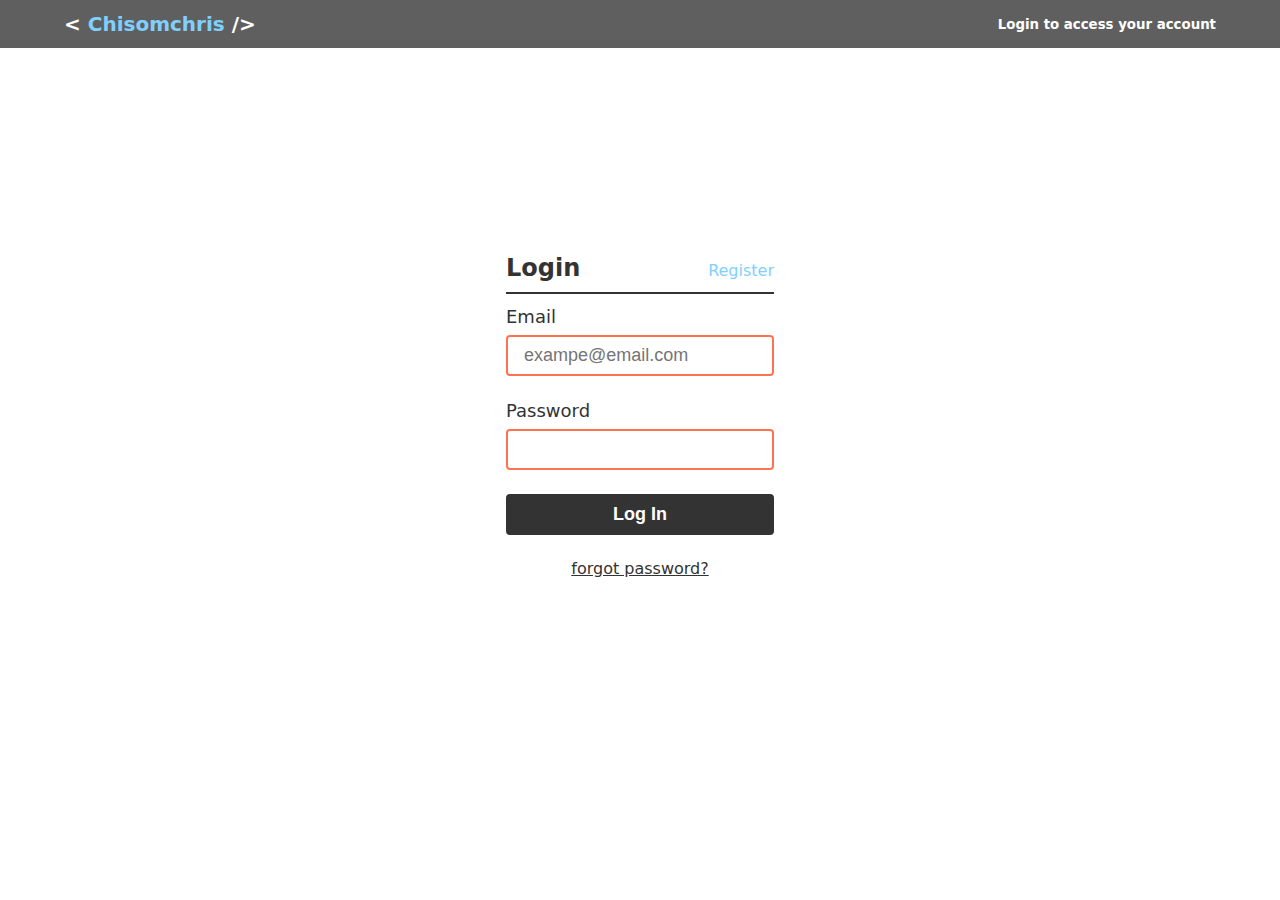
<file: task-b/index.html>
<!DOCTYPE html>
<html lang="en">

<head>
  <meta charset="UTF-8">
  <meta http-equiv="X-UA-Compatible" content="IE=edge">
  <meta name="viewport" content="width=device-width, initial-scale=1.0">
  <title>Login page | Chisomchris</title>
  <link rel="stylesheet" href="./css/login.css">
</head>

<body>
  <header>
    <div class="wrapper">
      <a href="#">&lt&nbsp;<span>Chisomchris</span>&nbsp;/&gt;</a>

      <small>Login to access your account</small>
    </div>
  </header>
  <main>
    <div class="form">
      <div class="login-register">
        <h2>Login</h2>
        <a href="./registration.html">Register</a>
      </div>
      <form action="./success.html" method="get">
        <div class="input-group">
          <label for="email">
            Email
          </label>
          <input type="email" id="email" name="email" required minlength="4" maxlength="35"
            title="Enter a valid email address e.g example@email.com" placeholder="exampe@email.com">
        </div>
        <div class="input-group">
          <label for="password">
            Password
          </label>
          <input type="password" name="password" id="password" required minlength="8" maxlength="25"
            pattern="^(?=.*[A-Za-z])(?=.*\d)[A-Za-z\d]{8,}$">
        </div>
        <div id="submit" class="input-group">
          <input type="submit" value="Log In" role="button">
        </div>
      </form>
      <div class="forgot-password">
        <p><a href="#">forgot password?</a></p>
      </div>
    </div>
  </main>

  <!--
  This script places a badge on your repl's full-browser view back to your repl's cover
  page. Try various colors for the theme: dark, light, red, orange, yellow, lime, green,
  teal, blue, blurple, magenta, pink!
  -->
  <script src="https://replit.com/public/js/replit-badge.js" theme="blue" defer></script>
</body>

</html>
</file>
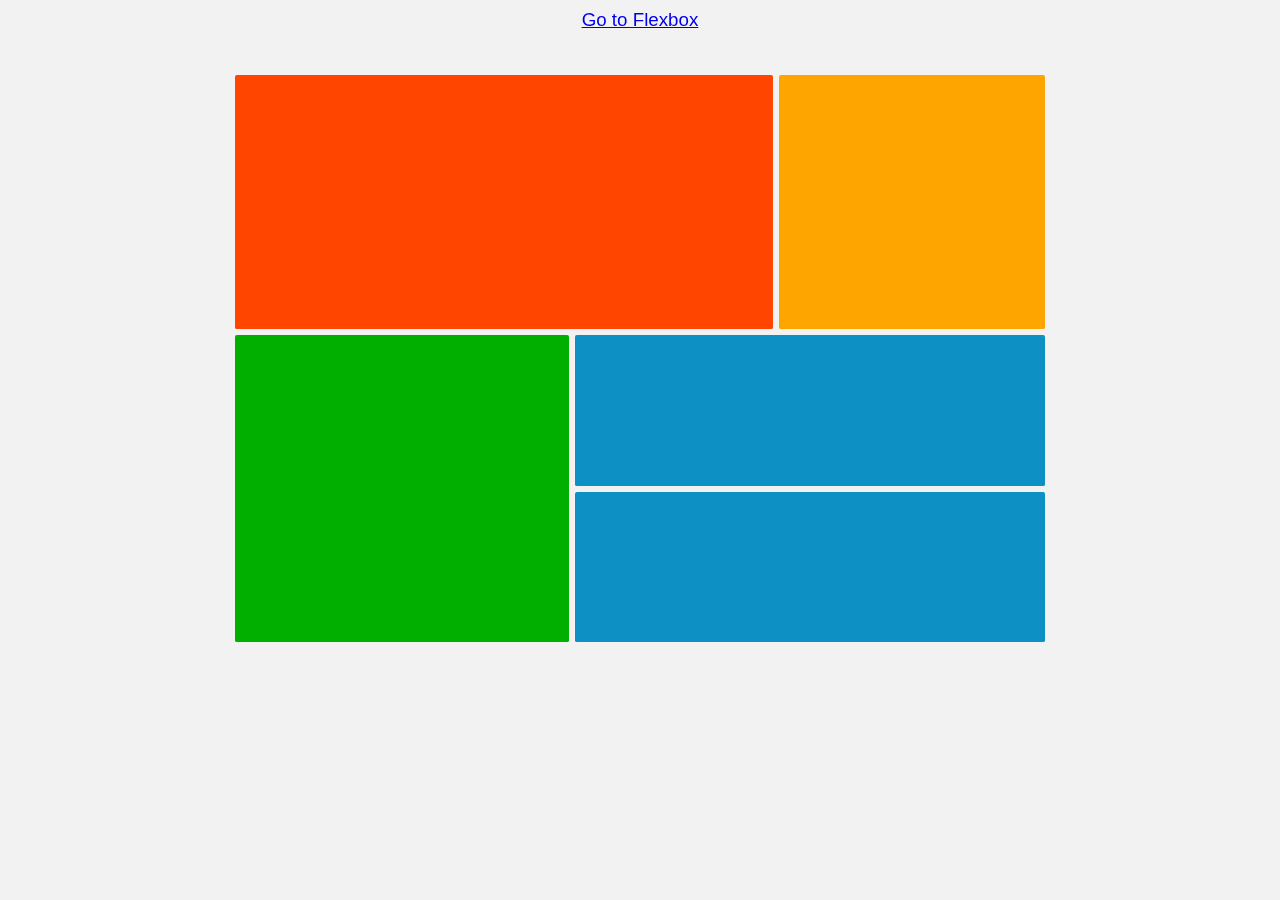
<file: grid.html>
<!DOCTYPE html>
<html lang="en">
<head>
    <meta charset="UTF-8">
    <meta http-equiv="X-UA-Compatible" content="IE=edge">
    <meta name="viewport" content="width=device-width, initial-scale=1.0">
    <title>Grid</title>
    <link rel="stylesheet" href="./index.css">
</head>
<body>
  <header>
    <button>
      <a target="_blank" href="./index.html">Go to Flexbox</a>
    </button>
  </header>
    <main>
        <section class="gridbox">
            <div></div>
            <div></div>
            <div></div>
            <div></div>
            <div></div>
        </section>
    </main>
</body>
</html>
</file>
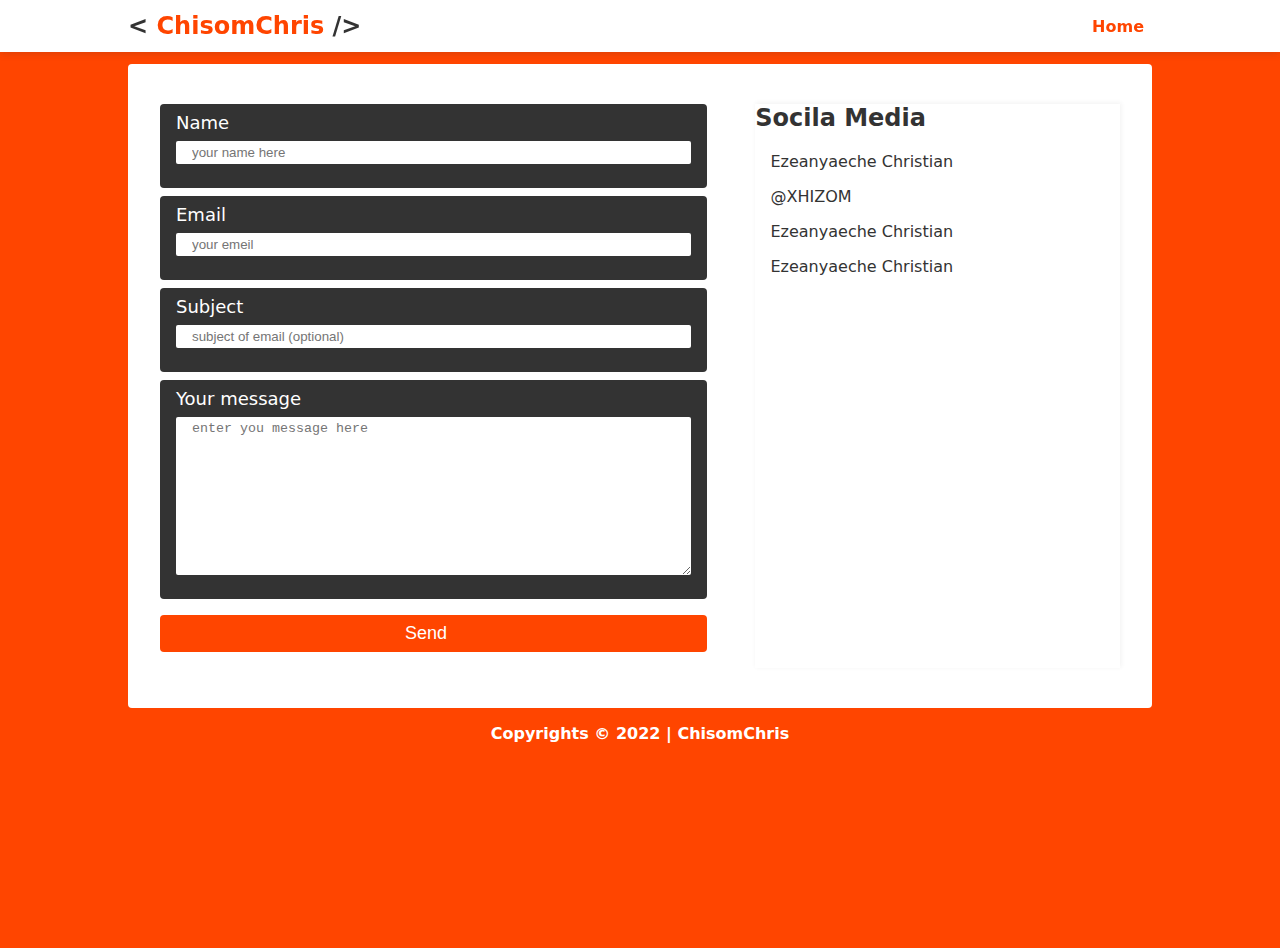
<file: task-a/contact-me.html>
<!DOCTYPE html>
<html lang="en">

<head>
    <meta charset="UTF-8" />
    <meta http-equiv="X-UA-Compatible" content="IE=edge" />
    <meta name="viewport" content="width=device-width, initial-scale=1.0" />
    <title>Christian | Contact Me</title>
    <link rel="stylesheet" href="https://cdnjs.cloudflare.com/ajax/libs/font-awesome/6.2.0/css/all.min.css"
        integrity="sha512-xh6O/CkQoPOWDdYTDqeRdPCVd1SpvCA9XXcUnZS2FmJNp1coAFzvtCN9BmamE+4aHK8yyUHUSCcJHgXloTyT2A=="
        crossorigin="anonymous" referrerpolicy="no-referrer" />
    <link rel="stylesheet" href="style.css" />
</head>

<body>
    <header>
        <nav class="wrapper">
            <a href="#" class="logo">&lt;&nbsp;<span>ChisomChris</span>&nbsp;/&gt;</a>
            <ul>
                <li>
                    <a href="./index.html"><i class="fas fa-arrow-left"></i>&nbsp;&nbsp;Home</a>
                </li>
            </ul>
        </nav>
    </header>

    <main>
        <div class="wrapper">
            <section class="contact" id="contact">
                <form action="./index.html">
                    <div class="input-group">
                        <label for="name">Name</label>
                        <input type="text" name="name" id="name" required placeholder="your name here" minlength="4">
                    </div>
                    <div class="input-group">
                        <label for="email">Email</label>
                        <input type="email" name="email" id="email" required placeholder="your emeil" minlength="6">
                    </div>
                    <div class="input-group">
                        <label for="subject">Subject</label>
                        <input type="text" name="subject" id="subject" placeholder="subject of email (optional)">
                    </div>
                    <div class="input-group">
                        <label for="message">Your message</label>
                        <textarea name="message" id="message" cols="30" rows="10" required placeholder="enter you message here"></textarea>
                    </div>
                    <div class="submit">
                        <button type="submit">Send&nbsp;&nbsp;&nbsp;<i class="fas fa-paper-plane"></i></button>
                    </div>
                </form>

<section class="socials">
<h2>Socila Media</h2>
<ul>
<li><a href="https://www.facebook.com/ezeanyaeche.christian"><i class="fab fa-facebook" target="_blank"></i>&nbsp;&nbsp;&nbsp;Ezeanyaeche&nbsp;Christian</a></li>
<li><a href="https://twitter.com/XHIZOM" target="_blank"><i class="fab fa-twitter"></i>&nbsp;&nbsp;&nbsp;@XHIZOM</a></li>
<li><a href="https://www.linkedin.com/in/ezeanyaeche-christian-548aa0219" target="_blank"><i class="fab fa-linkedin"></i>&nbsp;&nbsp;&nbsp;Ezeanyaeche&nbsp;Christian</a></li>
<li><a href="https://www.instagram.com/ezeanyaechechristian/" target="_blank"><i class="fab fa-instagram"></i>&nbsp;&nbsp;&nbsp;Ezeanyaeche&nbsp;Christian</a></li>
</ul>
                </section>
            </section>
        </div>
    </main>

    <footer>
        <div class="wrapper">
            <div class="copyrights">
                <p>Copyrights &copy; 2022 | ChisomChris</p>
            </div>
        </div>
    </footer>
</body>

</html>

</html>
</file>
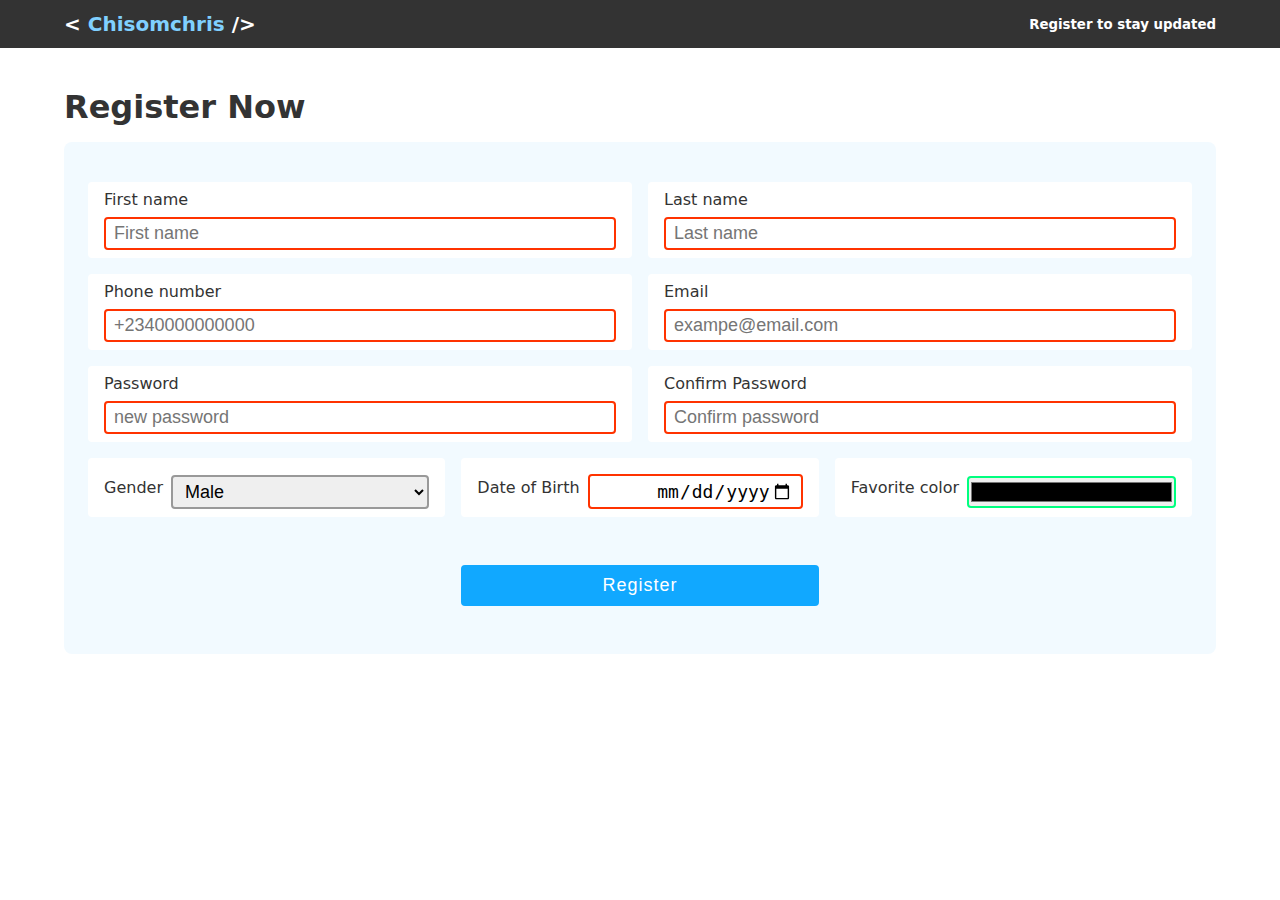
<file: task-b/registration.html>
<!DOCTYPE html>
<html lang="en">
<head>
    <meta charset="UTF-8">
    <meta http-equiv="X-UA-Compatible" content="IE=edge">
    <meta name="viewport" content="width=device-width, initial-scale=1.0">
    <title>Registration page | Chisomchris</title>
    <link rel="stylesheet" href="./css/register.css">
</head>
<body>
  <header>
        <div class="wrapper">
            <a href="#">&lt; <span>Chisomchris</span> /&gt;</a>
            <small>Register to stay updated</small>
        </div>
    </header>
    <main>
        <div class="wrapper">
            <h1>Register Now</h1>
            <form action="./success.html" method="get">
                <div class="input-group">
                    <label for="firstname">First name</label>
                    <input type="text" placeholder="First name" required name="firstname" id="firstname">
                </div>
        
                <div class="input-group">
                    <label for="lastname">Last name</label>
                    <input type="text" placeholder="Last name" required name="lastname" id="lastname">
                </div>
        
                <div class="input-group">
                    <label for="phone">Phone number</label>
                    <input type="tel" name="phone" id="phone" placeholder="+2340000000000" required pattern="\+(9[976]\d|8[987530]\d|6[987]\d|5[90]\d|42\d|3[875]\d|2[98654321]\d|9[8543210]|8[6421]|6[6543210]|5[87654321]|4[987654310]|3[9643210]|2[70]|7|1)\d{1,14}$">
                </div>
        
                <div class="input-group">
                    <label for="email">
                        Email
                    </label>
                    <input type="email" id="email" name="email" required minlength="4" maxlength="35" title="Enter a valid email address e.g example@email.com" placeholder="exampe@email.com">
                </div>
        
                <div class="input-group">
                    <label for="password">
                        Password
                    </label>
                    <input type="password" id="password" name="password" required minlength="4" maxlength="35" placeholder="new password" pattern="^(?=.*[A-Za-z])(?=.*\d)[A-Za-z\d]{8,}$">
                </div>
                <div class="input-group">
                    <label for="cpassword">
                        Confirm Password
                    </label>
                    <input type="cpassword" id="cpassword" name="cpassword" required minlength="4" maxlength="35" placeholder="Confirm password" pattern="^(?=.*[A-Za-z])(?=.*\d)[A-Za-z\d]{8,}$">
                </div>
        
                <div class="input-group">
                    <label for="gender">Gender </label>
                    <select name="gender" id="gender">
                        <option value="male">Male</option>
                        <option value="female">Female</option>
                    </select>
                </div>
        
                <div class="input-group">
                    <label for="dob">Date&nbsp;of&nbsp;Birth</label>
                    <input type="date" name="dob" id="dob" min="01/01/2022" required>
                </div>
        
                <div class="input-group">
                    <label for="color">Favorite&nbsp;color</label>
                    <input type="color" name="color" id="color" required>
                </div>
        
                <div  id="submit">
                    <button type="submit">Register</button>
                </div>
            </form>
        </div>
    </main>
     <!--
  This script places a badge on your repl's full-browser view back to your repl's cover
  page. Try various colors for the theme: dark, light, red, orange, yellow, lime, green,
  teal, blue, blurple, magenta, pink!
  -->
  <script src="https://replit.com/public/js/replit-badge.js" theme="blue" defer></script> 
</body>

</html>
</file>
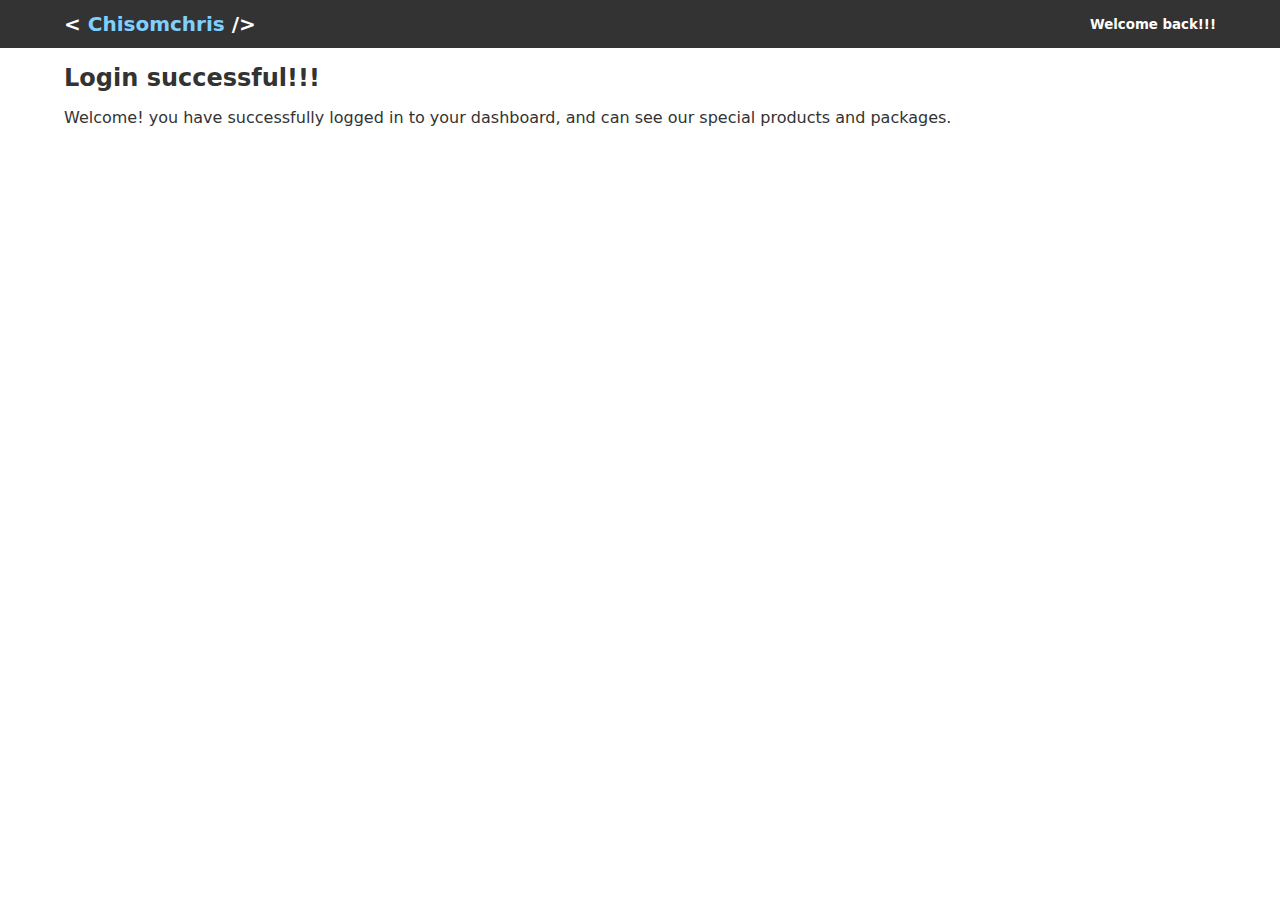
<file: task-b/success.html>
<!DOCTYPE html>
<html lang="en">

<head>
  <meta charset="UTF-8">
  <meta http-equiv="X-UA-Compatible" content="IE=edge">
  <meta name="viewport" content="width=device-width, initial-scale=1.0">
  <title>Home page | Chisomchris</title>
  <link rel="stylesheet" href="./css/home.css">
</head>

<body>
  <header>
    <div class="wrapper">
      <a href="#">&lt; <span>Chisomchris</span> /&gt;</a>

      <small>Welcome back!!!</small>
    </div>
  </header>
  <main>
    <div class="wrapper">
      <h2>Login successful!!!</h2>
      <p>Welcome! you have successfully logged in to your dashboard, and can see our special products and packages.</p>
    </div>
  </main>
  <!--
  This script places a badge on your repl's full-browser view back to your repl's cover
  page. Try various colors for the theme: dark, light, red, orange, yellow, lime, green,
  teal, blue, blurple, magenta, pink!
  -->
  <script src="https://replit.com/public/js/replit-badge.js" theme="blue" defer></script>
</body>

</html>
</file>
<file: task-b/css/login.css>
:root{
    font-size: 16px;
    font-family: system-ui, -apple-system, BlinkMacSystemFont, 'Segoe UI', Roboto, Oxygen, Ubuntu, Cantarell, 'Open Sans', 'Helvetica Neue', sans-serif;
    color: #333;
}
*{
    margin: 0;
    box-sizing: border-box;
}
a{
    color: inherit;
}
.wrapper{
    margin-left: auto;
    margin-right: auto;
    width: 90%;
    max-width: 1200px;
}
header a{
    text-decoration: none;
    font-weight: 600;
    color: #fff;
    font-size: 1.25rem;
}
header span{
    color: #80d0ff;
}
header .wrapper{
    padding: .75rem 0;
    display: flex;
    align-items: center;
    justify-content: space-between;
}
header small{
    font-weight: 600;
}
body{
    position: relative;
    min-height: 100vh;
    background-image: url(https://images.unsplash.com/photo-1664737128790-b7eca3675fcf?ixlib=rb-1.2.1&ixid=MnwxMjA3fDB8MHx0b3BpYy1mZWVkfDE1fGlVSXNuVnRqQjBZfHxlbnwwfHx8fA%3D%3D&auto=format&fit=crop&w=500&q=60);
    background-repeat: repeat;
}
header{
    color: #fff;
    background-color: #222222b9;
}
.form{
    position: absolute;
    left: 50%;
    top: 40%;
    background-color: rgb(255, 255, 255);
    padding: 2rem;
    border-radius: .5rem;
    -webkit-border-radius: .5rem;
    -moz-border-radius: .5rem;
    -ms-border-radius: .5rem;
    -o-border-radius: .5rem;
    margin-left: auto;
    margin-right: auto;
    width: min(90% , fit-content );
    margin-top: 3rem;
    transform: translate(-50%, -50%);
    -webkit-transform: translate(-50%, -50%);
    -moz-transform: translate(-50%, -50%);
    -ms-transform: translate(-50%, -50%);
    -o-transform: translate(-50%, -50%);
}
.form .input-group{
    padding: .5rem 1rem;
    border-radius: .25rem;
    -webkit-border-radius: .25rem;
    -moz-border-radius: .25rem;
    -ms-border-radius: .25rem;
    -o-border-radius: .25rem;
    min-width: 300px;
}
.form .input-group + .input-group{
    margin-top: .5rem;
}
.input-group label{
    display: block;
    padding: 0 0 .5rem 0 ;
    font-size: 1.125rem;
}
.input-group input{
    padding: .5rem 1rem;
    font-size: 1.125rem;
    background-color: transparent;
    border: #999 solid 2px;
    border-radius: .25rem;
    -webkit-border-radius: .25rem;
    -moz-border-radius: .25rem;
    -ms-border-radius: .25rem;
    -o-border-radius: .25rem;
    width: 100%;
    
}
input:focus{
    outline: dotted #333 2px;
}
#submit{
    border: none;
}
#submit input{
    background-color: #333;
    color: #fff;
    border: #333 solid 2px;
    font-weight: 600;
    cursor: pointer;
}
#submit input:hover{
    background-color: #fff;
    color: #333;
    border: #333 solid 2px;
}
#submit input:focus , #submit input:active{
    outline: dotted blue 2px;
} 
.form h2{
    text-align: center;
}
.form input:valid{
    border: springgreen solid 2px;
}

.form input:invalid{
    border: rgb(255, 115, 80) solid 2px;
}
.login-register{
    display: flex;
    align-items: baseline;
    justify-content: space-between;
    padding: 1rem;
    position: relative;
}
.login-register::after{
    content: '';
    background-color: #333;
    position: absolute;
    top: 90%;
    left: 50%;
    width: calc(100% - 2rem);
    height: 2px;
    transform: translate(-50%);
    -webkit-transform: translate(-50%);
    -moz-transform: translate(-50%);
    -ms-transform: translate(-50%);
    -o-transform: translate(-50%);
}
.forgot-password{
    text-align: center;
    color: var(--black);
    padding-top: 1rem;
}
.login-register a{
    color: #80d0ff;
    text-decoration: none;
}
</file>
<file: index.css>
@import url('https://fonts.googleapis.com/css2?family=Big+Shoulders+Display:wght@700&family=Lexend+Deca&display=swap');
*{
    margin: 0;
    box-sizing: border-box;
  background-color: transparent;
  border:none;
}
:root{
    --suv-background: hsl(184, 100%, 22%);
    --sedans-background: hsl(31, 77%, 52%);
    --luxury-background: hsl(179, 100%, 13%);
    --white: hsla(0, 0%, 100%, 0.75);
    --light-gray: hsl(0, 0%, 95%);
}
html{
    font-size: 15px;
    background-color: var(--light-gray);
}
body > header{
  position:fixed;
  top: 0;
  left: 0;
  right:0;
  text-align: center;
  padding : .5rem 1rem;
}
button a {
  font-size: 1.25rem;
}
.flexbox{
    display: flex;
    flex-direction: column;
    width: 80%;
    margin-left: auto;
    margin-right: auto;
    margin-top: 5rem;
    margin-bottom: 5rem;
    overflow: hidden;
    border-radius: .5rem;
    -webkit-border-radius: .5rem;
    -moz-border-radius: .5rem;
    -ms-border-radius: .5rem;
    -o-border-radius: .5rem;
    max-width: 768px;
    position: relative;
    
}
.flexbox > section{
    padding: 2.5rem;
}
.flexbox img{
    width: 3rem;
}
.flexbox p{
    font-family: 'Lexend Deca', sans-serif;
    font-weight: 400;
    color: var(--white);
    line-height: 2em;
}
.flexbox h1{
    color: var(--light-gray);
    font-family: 'Big Shoulders Display', cursive, sans-serif;
    font-weight: 700;
    margin-bottom: 1.25rem;
    margin-top: 1rem;
    font-size: 2rem;
}
.flexbox > section:nth-child(1){
    background-color: var(--sedans-background);
}
.flexbox > section:nth-child(2){
    background-color: var(--suv-background);
}
.flexbox > section:nth-child(3){
    background-color: var(--luxury-background);
}
.flexbox > section:nth-child(1) button{
   color: var(--sedans-background);
}
.flexbox > section:nth-child(2) button{
   color: var(--suv-background);
}
.flexbox > section:nth-child(3) button{
   color: var(--luxury-background);
}
.flexbox button{
    font-family: 'Big Shoulders Display', cursive, sans-serif;
    font-weight: 700;
    text-transform: capitalize;
    background-color: var(--light-gray);
    padding: .5rem 1.5rem;
    border-radius: 5rem;
    -webkit-border-radius: 5rem;
    -moz-border-radius: 5rem;
    -ms-border-radius: 5rem;
    -o-border-radius: 5rem;
    border: solid 2px var(--light-gray);
    margin-top: 1.5rem;
    font-size: 1.1rem;
    letter-spacing: 1px;
    position: relative;
}
.flexbox section button:hover{
    background-color: transparent;
    color: var(--light-gray);
}


/* grid styles */
.gridbox{
    margin-top: 5rem;
    --width: 90vmin;
    width: var(--width);
    margin-left: auto;
    margin-right: auto;
  margin-bottom: 3rem;
    height: calc( 0.7 * var(--width));
    display: grid;
    gap: .4rem;
    grid-template-columns: repeat(12, 1fr);
    grid-template-rows: repeat(11, 1fr);
}
.gridbox > div{
    border-radius: .125rem;
    -webkit-border-radius: .125rem;
    -moz-border-radius: .125rem;
    -ms-border-radius: .125rem;
    -o-border-radius: .125rem;
}
.gridbox > div:nth-child(1){
    background-color: orangered;
    grid-column: 1/9;
    grid-row: 1/6;
}
.gridbox > div:nth-child(2){
    background-color: orange;
    grid-column: 9/13;
    grid-row: 1/6;
}
.gridbox > div:nth-child(3){
    background-color: rgb(0, 175, 0);
    grid-column: 1/6;
    grid-row: 6/12;
}
.gridbox > div:nth-child(4){
    background-color: rgb(13, 145, 197);
    grid-row: 6/9;
    grid-column: 6/13;
}
.gridbox > div:nth-child(5){
    background-color: rgb(13, 145, 197);
    grid-column: 6/13;
    grid-row: 9/12;
}
/* grid styles end */

@media screen and (min-width: 768px) {
    .flexbox{
        flex-direction: row;
    }
  .flexbox > section{
    padding-bottom: 7.5rem;
}
  .flexbox button{
    margin-top: 3rem;
    position: absolute;
    bottom: 3rem;
}
}
</file>
<file: task-a/style.css>
* {
    margin: 0;
    padding: 0;
    box-sizing: border-box;
}

:root {
    font-family: system-ui, -apple-system, BlinkMacSystemFont, 'Segoe UI', Roboto, Oxygen, Ubuntu, Cantarell, 'Open Sans', 'Helvetica Neue', sans-serif;
    --orange: orangered;
    --white: white;
    --white2: #e7e7e7;
    --black: #333;
}

html,
body {
    height: 100%;
    background-color: var(--orange);
    scroll-behavior: smooth;
    scroll-padding-top: 5rem;
}

a {
    text-decoration: none;
    color: inherit;
}

ul {
    list-style-type: none;
}

dt {
    padding-top: 1rem;
  font-weight:bold;
}

dd {
    padding-left: 1rem;
}

/* li + li {
    margin-top: .5rem;
} */
img {
    width: 100%;
    height: auto;
}

section>h2 {
    margin-bottom: 1.25rem;
}

.wrapper {
    width: 90%;
    margin-left: auto;
    margin-right: auto;
    max-width: 1200px;
}

main .wrapper {
    display: grid;
    grid-template-columns: repeat(2, 1fr);
    gap: 1.5rem;
}

main button:hover {
    transform: scale(1.02);
    -webkit-transform: scale(1.02);
    -moz-transform: scale(1.02);
    -ms-transform: scale(1.02);
    -o-transform: scale(1.02);
}

main .wrapper>section {
    background-color: var(--white);
    padding: 2.5rem 2rem;
    border-radius: .25rem;
    -webkit-border-radius: .25rem;
    -moz-border-radius: .25rem;
    -ms-border-radius: .25rem;
    -o-border-radius: .25rem;
    grid-column: 1/3;
}

.cta {
    text-align: center;
    padding-block: .5rem;
}

.cta .ctaBtn {
    border-radius: 5rem;
    border-width: 2px;
    border-style: solid;
    -webkit-border-radius: 5rem;
    -moz-border-radius: 5rem;
    -ms-border-radius: 5rem;
    -o-border-radius: 5rem;
    margin-top: 1.5rem;
    background-color: var(--white);
    border-color: var(--white);
    color: var(--orange);
    padding: 0;
}

.cta a {
    display: inline-block;
    padding: .25rem 4rem;
    font-size: 1.25rem;
}

.ctaBtn:hover {
    background-color: var(--black);
    border-color: var(--black);
    color: var(--white);
}

/* haeder section */
header {
    padding: .75rem 0;
    background-color: var(--white);
    position: fixed;
    width: 100%;
    top: 0;
    box-shadow: 0 1px 8px #3333;
}

header nav {
    display: flex;
    align-items: center;
    justify-content: space-between;
}

header ul {
    display: none;
    align-items: center;
    gap: .5rem;
    font-size: 1rem;
    font-weight: 500;
}

header a {
    color: var(--orange);
}

header a span {
    color: var(--orange);
}

header .logo {
    font-size: 1.5rem;
    color: var(--black);
    font-weight: 600;
}

header li a {
    padding: .125rem .5rem;
    border-radius: .25rem;
    -webkit-border-radius: .25rem;
    -moz-border-radius: .25rem;
    -ms-border-radius: .25rem;
    -o-border-radius: .25rem;
    font-weight: 600;
}

header li a:hover,
header li a:focus {
    color: var(--black);
}

/* main */
main {
    color: var(--black);
    padding-top: 1rem;
    margin-top: 3rem;
}

/* hero section */

#hero {
    background-color: transparent;
    color: var(--white);
    padding-top: 2rem;
    /* background-color: #333; */
}

.hero .ctaBtn {
    margin-top: 2rem;
}

.hero h1 {
    text-align: center;
}

.hero h3 {
    text-align: center;
    color: var(--white2);
}

.icons ul {
    display: flex;
    gap: calc(1rem + 1vw);
    align-items: center;
    justify-content: center;
    padding: .5rem 0;
}

.icons li {
    width: 3rem;
    height: 3rem;
    display: flex;
    align-items: center;
    justify-content: center;
}

.socials  {
    color: var(--black);
   box-shadow: 1px -1px 5px 0px #3331
}
.socials ul li + li{
    margin-top: 1rem;
}
.socials li:hover{
    color: var(--orange);
}
.submit{
    padding: 1rem 0;
}
.submit button{
    width: 100%;
    padding: .5rem 0;
    font-size: 1.125rem;
    background-color: var(--orange);
    border: none;
    color: var(--white);
    border-radius: .25rem;
    -webkit-border-radius: .25rem;
    -moz-border-radius: .25rem;
    -ms-border-radius: .25rem;
    -o-border-radius: .25rem;
}
.submit button:hover{
    background-color: var(--black);
    transform: scale(1);
    -webkit-transform: scale(1);
    -moz-transform: scale(1);
    -ms-transform: scale(1);
    -o-transform: scale(1);
}
.icons i {
    color: var(--white);
    font-size: 1.75rem;
}

.icons li:hover i {
    color: var(--black);
}

/* hero section */

/* About section */
.about>div {
    display: flex;
    gap: 1rem;
    flex-direction: column;
}

.about .img {
    width: 100%;
}

.about .text {
    width: 100%;
}

/* About section */

/* projects section section */
.card-container {
    display: grid;
    gap: 2rem;
    justify-content: space-evenly;
}

.services .card-container {
    grid-template-columns: repeat(1, 1fr);
}

.card {
    padding: 0rem 0 1rem;
}

.projects .card-container {
    grid-template-columns: repeat(auto-fit, minmax(min(100%, 300px), 1fr));
}

.projects .card {
    border-radius: 0rem 0rem .25rem .25rem;
    -webkit-border-radius: 0rem 0rem .25rem .25rem;
    -moz-border-radius: 0rem 0rem .25rem .25rem;
    -ms-border-radius: 0rem 0rem .25rem .25rem;
    -o-border-radius: 0rem 0rem .25rem .25rem;
    box-shadow: 0 2px 4px 3px #3331;
}

p+p {
    margin-top: 1rem;
}

.projects button {
    border: none;
    border-radius: .15rem;
    -webkit-border-radius: .15rem;
    -moz-border-radius: .15rem;
    -ms-border-radius: .15rem;
    -o-border-radius: .15rem;
    color: var(--white);
    font-size: 1.125rem;
    padding: .25em 1.25em;
}
.projects h3{
  text-align: center;
}
.projects button.demo {
    background-color: var(--black);
    padding: .25em 1rem;
    border-radius: 4rem;
    -webkit-border-radius: 4rem;
    -moz-border-radius: 4rem;
    -ms-border-radius: 4rem;
    -o-border-radius: 4rem;
   margin-right:.5rem;
}

.projects button.source {
    background-color: var(--orange);
    margin-left: .5rem;

}

.projects .text {
    padding: 1rem 0 0;
    display: flex;
    gap: calc(.75rem + 1vw);
    justify-content: center;
    align-items: center;
}

.services .card {
    padding: 1rem 0 0rem;
    box-shadow: 0 2px 5px 5px #3333;
    border-radius: .5rem;
    -webkit-border-radius: .5rem;
    -moz-border-radius: .5rem;
    -ms-border-radius: .5rem;
    -o-border-radius: .5rem;
    overflow: hidden;
}

.services .card .img {
    margin-bottom: 2rem;
    width: 100%;
    height: calc(10rem + 5vw);
    margin-left: auto;
    margin-right: auto;
    /* color: #6c63ff; */
}

.services .card img {
    border-radius: .5rem;
    -webkit-border-radius: .5rem;
    -moz-border-radius: .5rem;
    -ms-border-radius: .5rem;
    -o-border-radius: .5rem;
    height: 100%;
}

.services .card .details {
    border: #333 solid 2px;
    background-color: var(--black);
    color: var(--white);
    padding: 1rem;
    padding-block: 3rem;
}

.services h3 {
    margin: .75rem 0;
}

/* projects section section */

/* main section */

/* footer */
footer {
    color: var(--white);
}

footer .icons {
    padding-top: 1.75rem;
}

footer .cta {
    padding: 1rem 0;
}

footer .copyrights {
    padding: 1rem 0 2rem;
    text-align: center;
    font-weight: 600;
}
/* contact form */
.input-group {
    background-color: var(--black);
    padding: .5rem 1rem 1.5rem;
    border-radius: .25rem;
    -webkit-border-radius: .25rem;
    -moz-border-radius: .25rem;
    -ms-border-radius: .25rem;
    -o-border-radius: .25rem;
}

.input-group+.input-group {
    margin-top: .5rem;
}

.contact {
    color: var(--white);
    display: flex;
    gap: 2rem;
    flex-direction: column;
}
.contact > * {
    width: 100%;
}

.contact input,
.contact textarea {
    padding: .25rem 1rem;
    width: 100%;
    display: block;
    margin-top: .5rem;
    background-color: var(--white);
    border: none;
    border-radius: .125rem;
    -webkit-border-radius: .125rem;
    -moz-border-radius: .125rem;
    -ms-border-radius: .125rem;
    -o-border-radius: .125rem;
}

.contact label {
    font-size: 1.125rem;
}
/* contact form */

/* media query */
@media screen and (min-width: 768px) {
  header ul {
    display: flex;
  }
}

@media screen and (min-width: 992px) {
    .services .card-container {
        grid-template-columns: repeat(2, 1fr);
    }

    .wrapper {
        width: 80%;
    }

    #priorities {
        grid-column: 1/2;
    }

    #hobbies {
        grid-column: 2/3;
    }

    .about>div {
        flex-direction: row;
    }
    .contact {
        gap: 3rem;
        flex-direction: row;
    }
    .contact > section {
        width: 40%;
    }
    .contact > form {
        width: 60%;
    }
   
    .about .img {
        width: 40%;
    }

    .about .text {
        width: 60%;
    }

}
</file>
<file: task-b/css/register.css>
:root{
    font-size: 16px;
    font-family: system-ui, -apple-system, BlinkMacSystemFont, 'Segoe UI', Roboto, Oxygen, Ubuntu, Cantarell, 'Open Sans', 'Helvetica Neue', sans-serif;
    
    --gray: #999;
    --black: #333;
    --blue: #80d0ff;
    --dark-blue: #11a8ff;
    --white: #fff;
    --succes: springgreen;
    --failure: #ff3300;
    color: var(--black);
}
:focus{
    outline: dotted 2px rebeccapurple;
}
*{
    margin: 0;
    box-sizing: border-box;
}
.wrapper{
    margin-left: auto;
    margin-right: auto;
    width: 90%;
    max-width: 1200px;
}
header{
    background-color: var(--black);
    color: var(--white);
}
header a{
    text-decoration: none;
    font-weight: 600;
    color: var(--white);
    font-size: 1.25rem;
}
header span{
    color: var(--blue);
}
header .wrapper{
    padding: .75rem 0;
    display: flex;
    align-items: center;
    justify-content: space-between;
}
header small{
    font-weight: 600;
}

/* main */
main{
    padding: 1.5rem 0;
}
main h1{
    margin: 1rem 0;
}
main form{
    background-color: #f2faff;
    padding: 1rem;
    border-radius: .5rem;
    -webkit-border-radius: .5rem;
    -moz-border-radius: .5rem;
    -ms-border-radius: .5rem;
    -o-border-radius: .5rem;
    display: grid;
    grid-template-columns: repeat(1, 1fr);
    gap: 1rem;
}
main .input-group{
    padding: .5rem 1rem;
    background-color: var(--white);
    border-radius: .25rem;
    -webkit-border-radius: .25rem;
    -moz-border-radius: .25rem;
    -ms-border-radius: .25rem;
    -o-border-radius: .25rem;
}
.input-group input, .input-group select{
    width: 100%;
    padding: .25rem .5rem;
    margin-top: .5rem;
    font-size: 1.125rem;
    border: var(--gray) solid 2px;
    border-radius: .25rem;
    -webkit-border-radius: .25rem;
    -moz-border-radius: .25rem;
    -ms-border-radius: .25rem;
    -o-border-radius: .25rem;
}
input[type="color"]{
    padding: 0;
    cursor: pointer;
    min-height: 2rem;
}

#submit{
    padding: .5rem 1rem;
}
#submit button{
    width: 100%;
    background-color: var(--dark-blue);
    padding: .5rem 1rem;
    border: var(--dark-blue) solid 2px;
    border-radius: .25rem;
    -webkit-border-radius: .25rem;
    -moz-border-radius: .25rem;
    -ms-border-radius: .25rem;
    -o-border-radius: .25rem;
    color: var(--white);
    font-size: 1.125rem;
    letter-spacing: 1px;
}
#submit button:hover, #submit button:active, #submit button:focus{
    background-color: var(--white);
    color: var(--dark-blue);
}

main .input-group:nth-child(7) input{
    text-align: right;
}
main .input-group:nth-child(8) input{
    text-align: right;
}
input:invalid{
    border-color: var(--failure);
}
input:valid{
    border-color: var(--succes);
}

@media screen and (min-width: 992px) {
    main form{
        grid-template-columns: repeat(12, 1fr);
        padding: 2.5rem 1.5rem;
    }
    main .input-group:nth-child(odd){
        grid-column: 1/7;
    }
    main .input-group:nth-child(even){
        grid-column: 7/13;
    }
    main .input-group:nth-child(7){
        grid-column: 1/5;
        display: flex;
        align-items: center;
        gap: .5rem;
    }
    main .input-group:nth-child(8){
        grid-column: 5/9;
        display: flex;
        align-items: center;
        gap: .5rem;
    }
    main .input-group:nth-child(9){
        grid-column: 9/13;
        display: flex;
        align-items: center;
        gap: .5rem;
    }
    #submit{
        grid-column: 5/9;
        padding: 2rem 0 .5rem;
    }
}
</file>
<file: task-b/css/home.css>
:root{
    font-size: 16px;
    font-family: system-ui, -apple-system, BlinkMacSystemFont, 'Segoe UI', Roboto, Oxygen, Ubuntu, Cantarell, 'Open Sans', 'Helvetica Neue', sans-serif;
    color: #333;
}
*{
    margin: 0;
    box-sizing: border-box;
}
.wrapper{
    margin-left: auto;
    margin-right: auto;
    width: 90%;
    max-width: 1200px;
}
header{
    color: #fff;
    background-color: #333;
}
header a{
    text-decoration: none;
    font-weight: 600;
    color: #fff;
    font-size: 1.25rem;
}
header span{
    color: #80d0ff;
}
header .wrapper{
    padding: .75rem 0;
    display: flex;
    align-items: center;
    justify-content: space-between;
}
header small{
    font-weight: 600;
}
main h2{
  margin:1rem 0;
  
}
</file>
